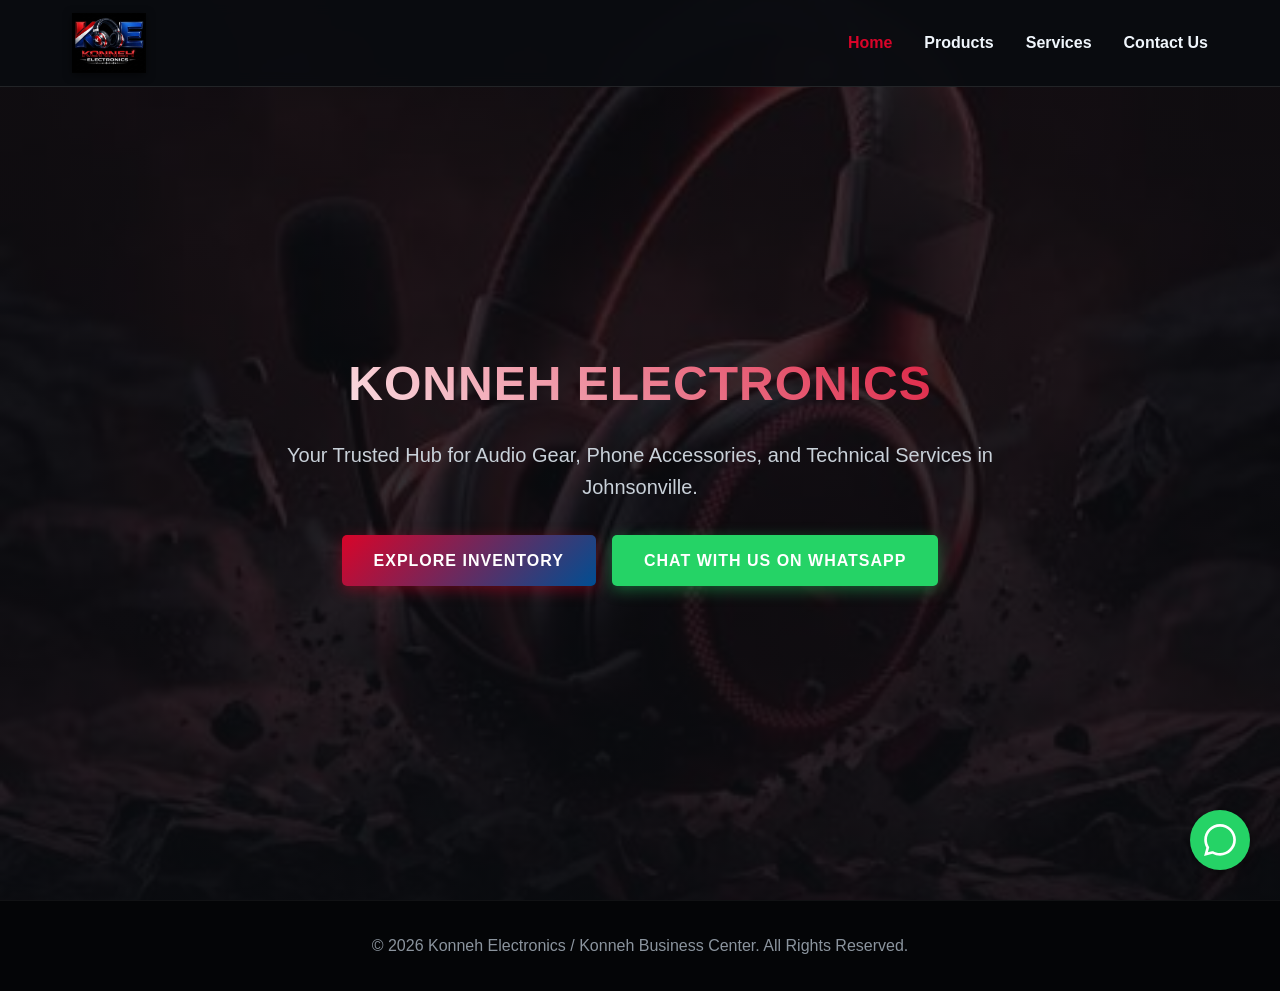
<file: index.html>
<!DOCTYPE html>
<html lang="en">
<head>
    <meta charset="UTF-8">
    <meta name="viewport" content="width=device-width, initial-scale=1.0">
    <title>Konneh Electronics | Home</title>
    <link rel="stylesheet" href="styles.css">
</head>
<body>

    <!-- Header Navigation -->
    <header>
    <div class="nav-container">
        <!-- Mobile Menu Toggle Button (Left Side) -->
        <button class="mobile-menu-btn" id="mobile-menu-btn" aria-label="Toggle Navigation">
            <span class="bar"></span>
            <span class="bar"></span>
            <span class="bar"></span>
        </button>

        <!-- Logo (After Toggle Button) -->
        <div class="logo-container">
            <a href="index.html">
                <img src="Konneh Electronics logo.jpg" alt="Konneh Electronics Logo">
            </a>
        </div>

        <nav>
            <ul id="nav-list">
                <li><a href="index.html" class="active">Home</a></li>
                <li><a href="products.html">Products</a></li>
                <li><a href="services.html">Services</a></li>
                <li><a href="contact.html">Contact Us</a></li>
            </ul>
        </nav>
    </div>
</header>

    <!-- Hero Section -->
    <section class="hero">
        <div class="hero-content">
            <h1>Konneh Electronics</h1>
            <p>Your Trusted Hub for Audio Gear, Phone Accessories, and Technical Services in Johnsonville.</p>
            <div class="btn-group">
                <a href="products.html" class="btn">Explore Inventory</a>
                <a href="https://wa.me/231779116693?text=Hello%20Konneh%20Electronics,%20I%20have%20an%20inquiry%20about%20your%20products/services." target="_blank" class="btn btn-whatsapp">
                    Chat with us on WhatsApp
                </a>
            </div>
        </div>
    </section>

    <!-- Floating WhatsApp Button -->
    <a href="https://wa.me/231779116693?text=Hello%20Konneh%20Electronics,%20I%20have%20a%20question!" class="whatsapp-float" target="_blank" title="Chat on WhatsApp">
        <svg style="width:32px;height:32px;fill:white;" viewBox="0 0 24 24">
            <path d="M.057 24l1.687-6.163c-1.041-1.804-1.588-3.849-1.587-5.946.003-6.556 5.338-11.891 11.893-11.891 3.181.001 6.167 1.24 8.413 3.488 2.245 2.248 3.481 5.236 3.48 8.414-.003 6.557-5.338 11.892-11.893 11.892-1.99-.001-3.951-.5-5.688-1.448l-6.305 1.654zm6.597-3.807c1.676.995 3.276 1.591 5.392 1.592 5.448 0 9.886-4.434 9.889-9.885.002-5.462-4.415-9.89-9.881-9.892-5.452 0-9.887 4.434-9.889 9.884-.001 2.225.651 3.891 1.746 5.634l-.999 3.648 3.842-.981z"/>
        </svg>
    </a>

    <!-- Footer -->
    <footer>
        <p>&copy; 2026 Konneh Electronics / Konneh Business Center. All Rights Reserved.</p>
    </footer>

    <script src="script.js"></script>
</body>
</html>
</file>
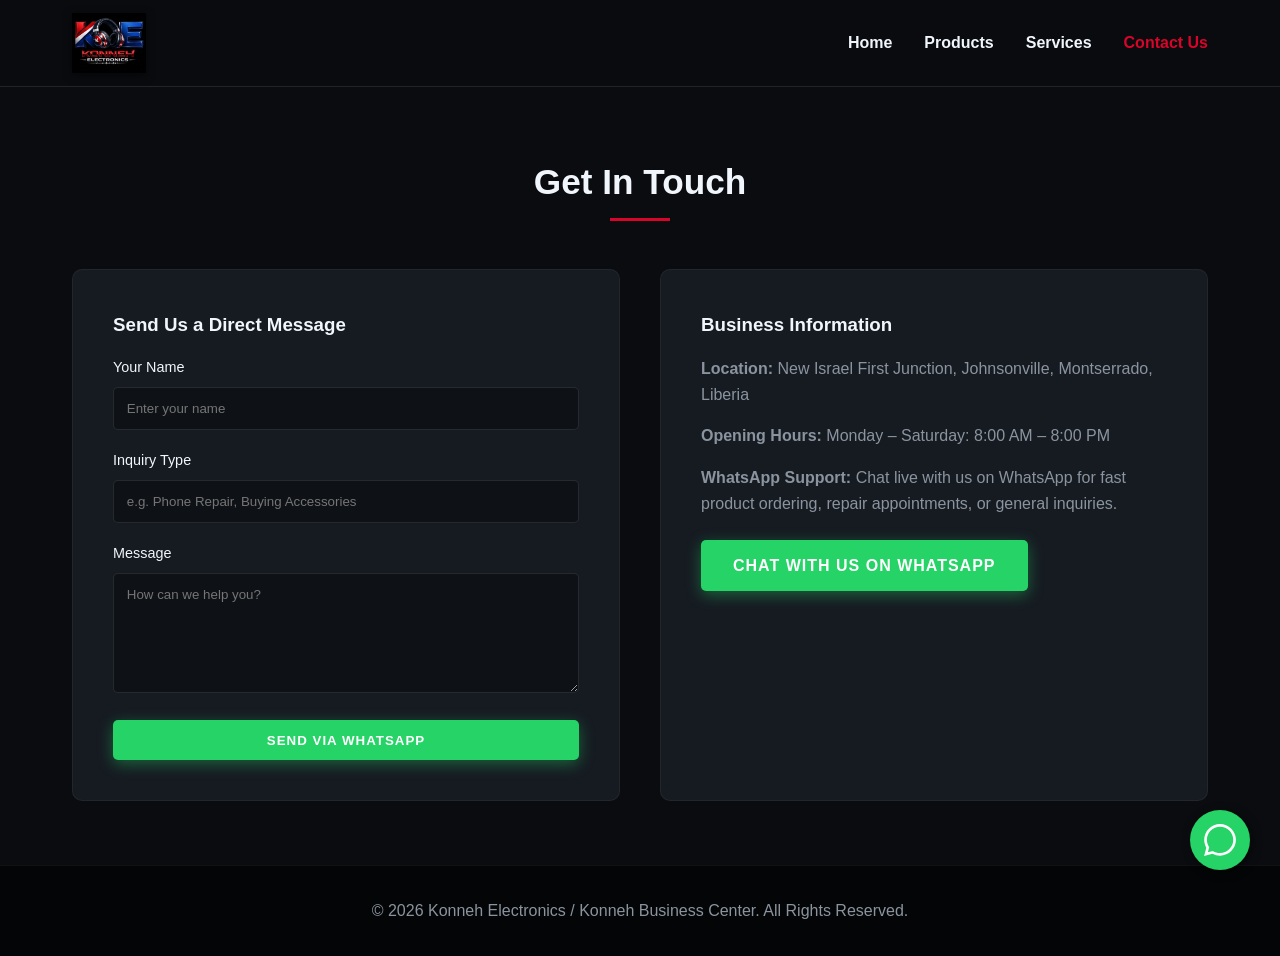
<file: contact.html>
<!DOCTYPE html>
<html lang="en">
<head>
    <meta charset="UTF-8">
    <meta name="viewport" content="width=device-width, initial-scale=1.0">
    <title>Konneh Electronics | Contact Us</title>
    <link rel="stylesheet" href="styles.css">
</head>
<body class="page-body">

    <!-- Header Navigation -->
 <header>
    <div class="nav-container">
        <button class="mobile-menu-btn" id="mobile-menu-btn" aria-label="Toggle Navigation">
            <span class="bar"></span>
            <span class="bar"></span>
            <span class="bar"></span>
        </button>

        <div class="logo-container">
            <a href="index.html">
                <img src="Konneh Electronics logo.jpg" alt="Konneh Electronics Logo">
            </a>
        </div>

        <nav>
            <ul id="nav-list">
                <li><a href="index.html">Home</a></li>
                <li><a href="products.html">Products</a></li>
                <li><a href="services.html">Services</a></li>
                <li><a href="contact.html" class="active">Contact Us</a></li>
            </ul>
        </nav>
    </div>
</header>

    <!-- Contact & Direct Message Section -->
    <section class="container page-content">
        <h2 class="section-title">Get In Touch</h2>
        <div class="contact-grid">
            
            <!-- Direct Web Message Form -->
            <div class="contact-box">
                <h3 style="margin-bottom: 1rem;">Send Us a Direct Message</h3>
                <form id="contactForm">
                    <div class="form-group">
                        <label for="name">Your Name</label>
                        <input type="text" id="name" placeholder="Enter your name" required>
                    </div>
                    <div class="form-group">
                        <label for="service">Inquiry Type</label>
                        <input type="text" id="service" placeholder="e.g. Phone Repair, Buying Accessories" required>
                    </div>
                    <div class="form-group">
                        <label for="message">Message</label>
                        <textarea id="message" placeholder="How can we help you?" required></textarea>
                    </div>
                    <button type="submit" class="btn btn-whatsapp" style="width: 100%; border: none; cursor: pointer;">Send via WhatsApp</button>
                </form>
            </div>

            <!-- Store Location & Details -->
            <div class="contact-box">
                <h3 style="margin-bottom: 1rem;">Business Information</h3>
                <p style="color: var(--text-muted); margin-bottom: 1rem;">
                    <strong>Location:</strong> New Israel First Junction, Johnsonville, Montserrado, Liberia
                </p>
                <p style="color: var(--text-muted); margin-bottom: 1rem;">
                    <strong>Opening Hours:</strong> Monday – Saturday: 8:00 AM – 8:00 PM
                </p>
                <p style="color: var(--text-muted); margin-bottom: 1.5rem;">
                    <strong>WhatsApp Support:</strong> Chat live with us on WhatsApp for fast product ordering, repair appointments, or general inquiries.
                </p>
                <a href="https://wa.me/231779116693" target="_blank" class="btn btn-whatsapp">
                    Chat with us on WhatsApp
                </a>
            </div>

        </div>
    </section>

    <!-- Floating WhatsApp Button -->
    <a href="https://wa.me/231779116693?text=Hello%20Konneh%20Electronics,%20I%20have%20a%20question!" class="whatsapp-float" target="_blank" title="Chat on WhatsApp">
        <svg style="width:32px;height:32px;fill:white;" viewBox="0 0 24 24">
            <path d="M.057 24l1.687-6.163c-1.041-1.804-1.588-3.849-1.587-5.946.003-6.556 5.338-11.891 11.893-11.891 3.181.001 6.167 1.24 8.413 3.488 2.245 2.248 3.481 5.236 3.48 8.414-.003 6.557-5.338 11.892-11.893 11.892-1.99-.001-3.951-.5-5.688-1.448l-6.305 1.654zm6.597-3.807c1.676.995 3.276 1.591 5.392 1.592 5.448 0 9.886-4.434 9.889-9.885.002-5.462-4.415-9.89-9.881-9.892-5.452 0-9.887 4.434-9.889 9.884-.001 2.225.651 3.891 1.746 5.634l-.999 3.648 3.842-.981z"/>
        </svg>
    </a>

    <!-- Footer -->
    <footer>
        <p>&copy; 2026 Konneh Electronics / Konneh Business Center. All Rights Reserved.</p>
    </footer>

    <script src="script.js"></script>
</body>
</html>
</file>
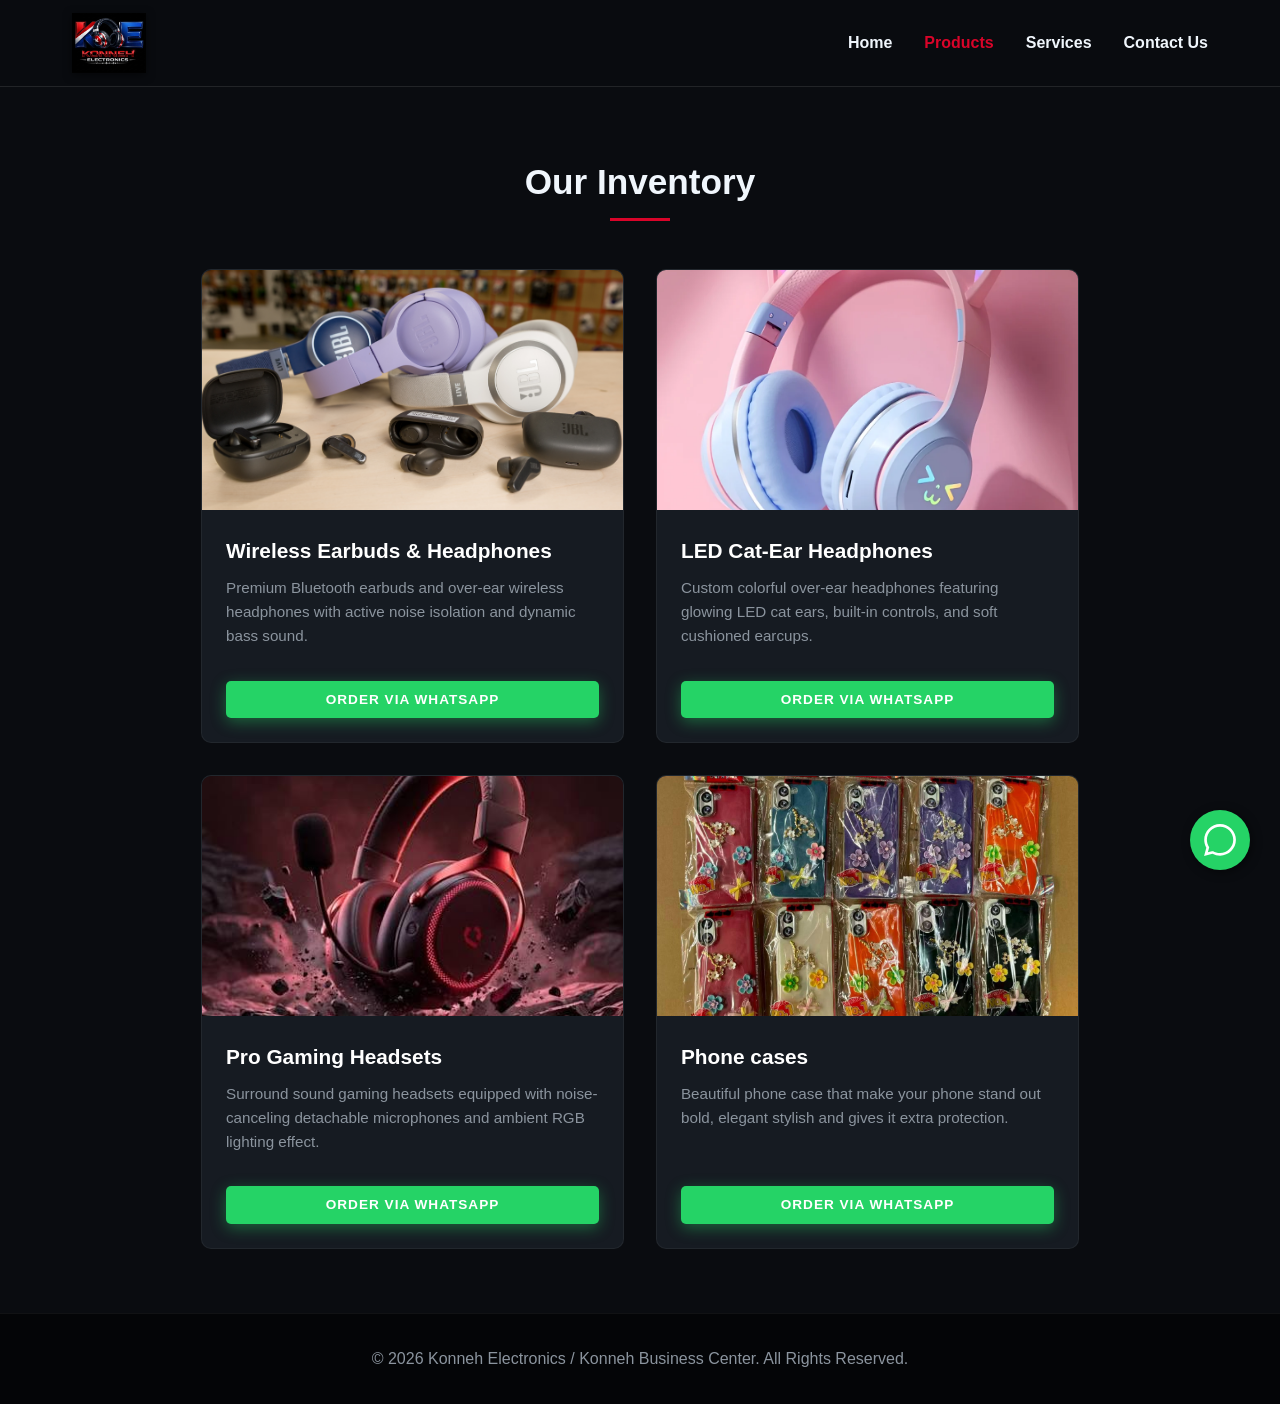
<file: products.html>
<!DOCTYPE html>
<html lang="en">
<head>
    <meta charset="UTF-8">
    <meta name="viewport" content="width=device-width, initial-scale=1.0">
    <title>Konneh Electronics | Products</title>
    <link rel="stylesheet" href="styles.css">
</head>
<body class="page-body">

    <!-- Header Navigation -->
   <header>
    <div class="nav-container">
        <button class="mobile-menu-btn" id="mobile-menu-btn" aria-label="Toggle Navigation">
            <span class="bar"></span>
            <span class="bar"></span>
            <span class="bar"></span>
        </button>

        <div class="logo-container">
            <a href="index.html">
                <img src="Konneh Electronics logo.jpg" alt="Konneh Electronics Logo">
            </a>
        </div>

        <nav>
            <ul id="nav-list">
                <li><a href="index.html">Home</a></li>
                <li><a href="products.html" class="active">Products</a></li>
                <li><a href="services.html">Services</a></li>
                <li><a href="contact.html">Contact Us</a></li>
            </ul>
        </nav>
    </div>
</header>

    <!-- Products Gallery Section -->
    <section class="container page-content">
        <h2 class="section-title">Our Inventory</h2>
        
        <!-- Dynamic Product Grid loaded from products.json via script.js -->
        <div id="product-grid" class="grid">
            <p style="color: var(--text-muted); text-align: center; grid-column: 1 / -1;">Loading inventory...</p>
        </div>
    </section>

    <!-- Floating WhatsApp Button -->
    <a href="https://wa.me/231779116693?text=Hello%20Konneh%20Electronics,%20I%20have%20a%20question!" class="whatsapp-float" target="_blank" title="Chat on WhatsApp">
        <svg style="width:32px;height:32px;fill:white;" viewBox="0 0 24 24">
            <path d="M.057 24l1.687-6.163c-1.041-1.804-1.588-3.849-1.587-5.946.003-6.556 5.338-11.891 11.893-11.891 3.181.001 6.167 1.24 8.413 3.488 2.245 2.248 3.481 5.236 3.48 8.414-.003 6.557-5.338 11.892-11.893 11.892-1.99-.001-3.951-.5-5.688-1.448l-6.305 1.654zm6.597-3.807c1.676.995 3.276 1.591 5.392 1.592 5.448 0 9.886-4.434 9.889-9.885.002-5.462-4.415-9.89-9.881-9.892-5.452 0-9.887 4.434-9.889 9.884-.001 2.225.651 3.891 1.746 5.634l-.999 3.648 3.842-.981z"/>
        </svg>
    </a>

    <!-- Footer -->
    <footer>
        <p>&copy; 2026 Konneh Electronics / Konneh Business Center. All Rights Reserved.</p>
    </footer>

    <script src="script.js"></script>
</body>
</html>
</file>
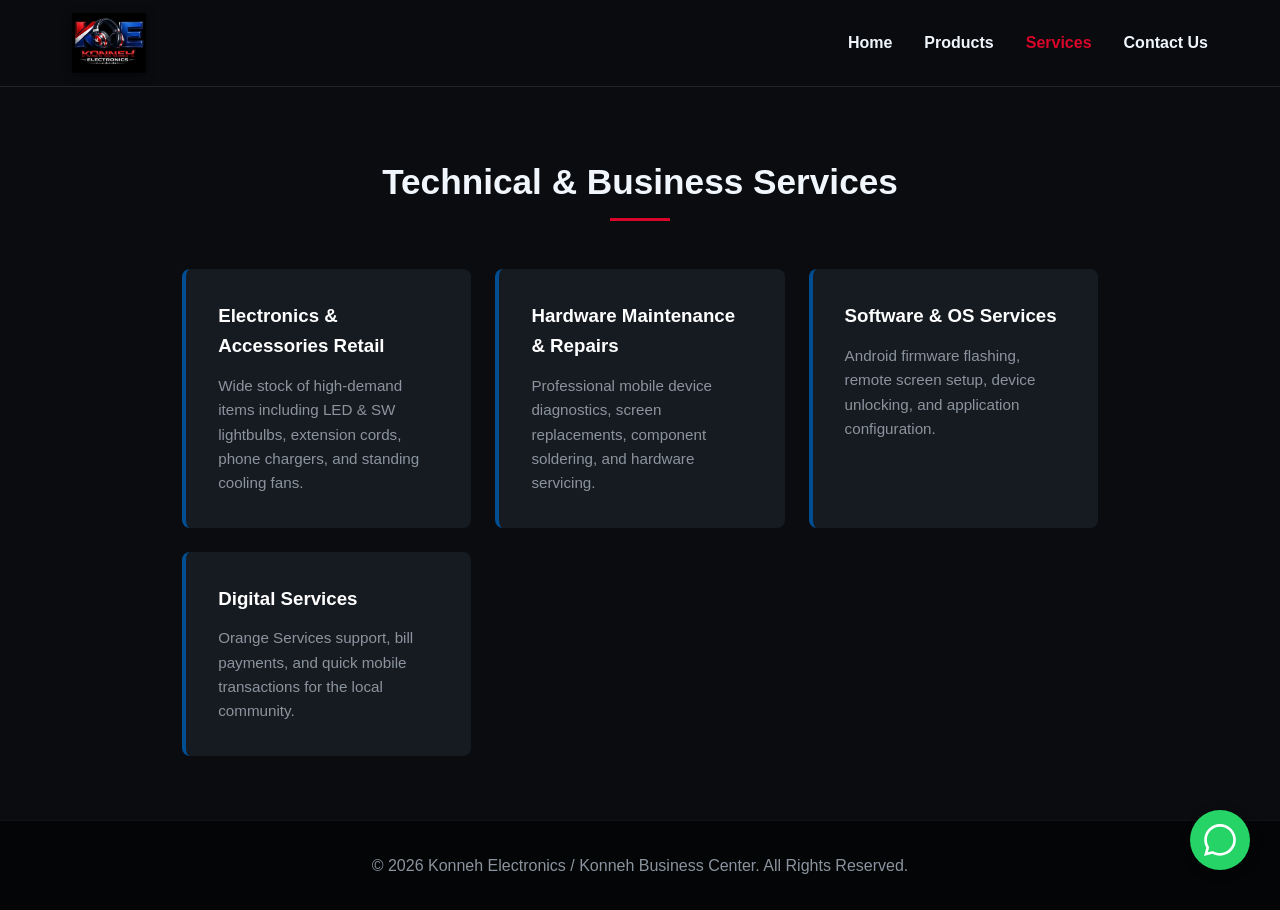
<file: services.html>
<!DOCTYPE html>
<html lang="en">
<head>
    <meta charset="UTF-8">
    <meta name="viewport" content="width=device-width, initial-scale=1.0">
    <title>Konneh Electronics | Services</title>
    <link rel="stylesheet" href="styles.css">
</head>
<body class="page-body">

    <!-- Header Navigation -->
   <header>
    <div class="nav-container">
        <button class="mobile-menu-btn" id="mobile-menu-btn" aria-label="Toggle Navigation">
            <span class="bar"></span>
            <span class="bar"></span>
            <span class="bar"></span>
        </button>

        <div class="logo-container">
            <a href="index.html">
                <img src="Konneh Electronics logo.jpg" alt="Konneh Electronics Logo">
            </a>
        </div>

        <nav>
            <ul id="nav-list">
                <li><a href="index.html">Home</a></li>
                <li><a href="products.html">Products</a></li>
                <li><a href="services.html" class="active">Services</a></li>
                <li><a href="contact.html">Contact Us</a></li>
            </ul>
        </nav>
    </div>
</header>

    <!-- Services Section -->
    <section class="container page-content">
        <h2 class="section-title">Technical & Business Services</h2>
        <div class="services-grid">
            <div class="service-card">
                <h3>Electronics & Accessories Retail</h3>
                <p>Wide stock of high-demand items including LED & SW lightbulbs, extension cords, phone chargers, and standing cooling fans.</p>
            </div>
            <div class="service-card">
                <h3>Hardware Maintenance & Repairs</h3>
                <p>Professional mobile device diagnostics, screen replacements, component soldering, and hardware servicing.</p>
            </div>
            <div class="service-card">
                <h3>Software & OS Services</h3>
                <p>Android firmware flashing, remote screen setup, device unlocking, and application configuration.</p>
            </div>
            <div class="service-card">
                <h3>Digital Services</h3>
                <p>Orange Services support, bill payments, and quick mobile transactions for the local community.</p>
            </div>
        </div>
    </section>

    <!-- Floating WhatsApp Button -->
    <a href="https://wa.me/231779116693?text=Hello%20Konneh%20Electronics,%20I%20have%20a%20question!" class="whatsapp-float" target="_blank" title="Chat on WhatsApp">
        <svg style="width:32px;height:32px;fill:white;" viewBox="0 0 24 24">
            <path d="M.057 24l1.687-6.163c-1.041-1.804-1.588-3.849-1.587-5.946.003-6.556 5.338-11.891 11.893-11.891 3.181.001 6.167 1.24 8.413 3.488 2.245 2.248 3.481 5.236 3.48 8.414-.003 6.557-5.338 11.892-11.893 11.892-1.99-.001-3.951-.5-5.688-1.448l-6.305 1.654zm6.597-3.807c1.676.995 3.276 1.591 5.392 1.592 5.448 0 9.886-4.434 9.889-9.885.002-5.462-4.415-9.89-9.881-9.892-5.452 0-9.887 4.434-9.889 9.884-.001 2.225.651 3.891 1.746 5.634l-.999 3.648 3.842-.981z"/>
        </svg>
    </a>

    <!-- Footer -->
    <footer>
        <p>&copy; 2026 Konneh Electronics / Konneh Business Center. All Rights Reserved.</p>
    </footer>

    <script src="script.js"></script>
</body>
</html>
</file>
<file: styles.css>
:root {
    --primary-red: #d90429;
    --primary-blue: #004e92;
    --whatsapp-green: #25d366;
    --dark-bg: #0a0c10;
    --card-bg: #161b22;
    --text-light: #f0f6fc;
    --text-muted: #8b949e;
    --accent-glow: rgba(217, 4, 41, 0.4);
}

* {
    box-sizing: border-box;
    margin: 0;
    padding: 0;
    font-family: 'Segoe UI', Tahoma, Geneva, Verdana, sans-serif;
}

body {
    background-color: var(--dark-bg);
    color: var(--text-light);
    line-height: 1.6;
    min-height: 100vh;
    display: flex;
    flex-direction: column;
}

/* Page Spacing for Inner Pages */
.page-body {
    padding-top: 90px;
}

.page-content {
    flex-grow: 1;
}

/* Navigation Header */
header {
    background: rgba(10, 12, 16, 0.95);
    position: fixed;
    top: 0;
    width: 100%;
    z-index: 1000;
    border-bottom: 1px solid rgba(255, 255, 255, 0.1);
    backdrop-filter: blur(8px);
}

.nav-container {
    max-width: 1200px;
    margin: 0 auto;
    display: flex;
    justify-content: space-between;
    align-items: center;
    padding: 0.8rem 2rem;
    position: relative;
}

/* Bigger & Clearer Logo Settings */
.logo-container img {
    height: 60px;
    width: auto;
    display: block;
    object-fit: contain;
    image-rendering: -webkit-optimize-contrast;
    image-rendering: crisp-edges;
    filter: drop-shadow(0 2px 4px rgba(0,0,0,0.5));
}

nav ul {
    display: flex;
    list-style: none;
    gap: 2rem;
}

nav a {
    color: var(--text-light);
    text-decoration: none;
    font-weight: 600;
    transition: color 0.3s;
}

nav a:hover,
nav a.active {
    color: var(--primary-red);
}

/* Mobile Menu Toggle Button Icon */
.mobile-menu-btn {
    display: none;
    flex-direction: column;
    justify-content: space-between;
    width: 30px;
    height: 21px;
    background: transparent;
    border: none;
    cursor: pointer;
    z-index: 1001;
}

.mobile-menu-btn .bar {
    height: 3px;
    width: 100%;
    background-color: var(--text-light);
    border-radius: 2px;
    transition: all 0.3s ease;
}

/* Hero Section */
.hero {
    position: relative;
    min-height: 100vh;
    display: flex;
    align-items: center;
    justify-content: center;
    padding: 6rem 2rem 4rem;
    background: linear-gradient(rgba(10, 12, 16, 0.75), rgba(10, 12, 16, 0.9)), url('website background image.jpg') center/cover no-repeat;
    text-align: center;
}

.hero-content {
    max-width: 800px;
}

.hero h1 {
    font-size: 3rem;
    margin-bottom: 1rem;
    text-transform: uppercase;
    letter-spacing: 1px;
    background: linear-gradient(45deg, #ffffff, #d90429);
    -webkit-background-clip: text;
    -webkit-text-fill-color: transparent;
}

.hero p {
    font-size: 1.25rem;
    color: #c9d1d9;
    margin-bottom: 2rem;
}

.btn-group {
    display: flex;
    gap: 1rem;
    justify-content: center;
    flex-wrap: wrap;
}

.btn {
    display: inline-block;
    padding: 0.8rem 2rem;
    background: linear-gradient(135deg, var(--primary-red), var(--primary-blue));
    color: white;
    text-decoration: none;
    border-radius: 5px;
    font-weight: bold;
    text-transform: uppercase;
    letter-spacing: 1px;
    box-shadow: 0 4px 15px var(--accent-glow);
    transition: transform 0.2s, box-shadow 0.2s;
}

.btn-whatsapp {
    background: var(--whatsapp-green);
    color: #ffffff;
    box-shadow: 0 4px 15px rgba(37, 211, 102, 0.4);
}

.btn:hover {
    transform: translateY(-2px);
    box-shadow: 0 6px 20px rgba(0, 78, 146, 0.6);
}

.btn-whatsapp:hover {
    box-shadow: 0 6px 20px rgba(37, 211, 102, 0.6);
}

/* Container */
.container {
    max-width: 1200px;
    margin: 0 auto;
    padding: 4rem 2rem;
}

.section-title {
    text-align: center;
    font-size: 2.2rem;
    margin-bottom: 3rem;
    position: relative;
}

.section-title::after {
    content: '';
    display: block;
    width: 60px;
    height: 3px;
    background: var(--primary-red);
    margin: 0.5rem auto 0;
}

/* Product Gallery Grid */
.grid {
    display: grid;
    grid-template-columns: repeat(auto-fit, minmax(280px, 1fr));
    gap: 2rem;
}

.card {
    background: var(--card-bg);
    border-radius: 10px;
    overflow: hidden;
    border: 1px solid rgba(255, 255, 255, 0.05);
    transition: transform 0.3s, border-color 0.3s;
    display: flex;
    flex-direction: column;
    justify-content: space-between;
}

.card:hover {
    transform: translateY(-5px);
    border-color: var(--primary-red);
}

.card img {
    width: 100%;
    height: 240px;
    object-fit: cover;
    display: block;
}

.card-body {
    padding: 1.5rem;
    flex-grow: 1;
    display: flex;
    flex-direction: column;
    justify-content: space-between;
}

.card-title {
    font-size: 1.3rem;
    margin-bottom: 0.5rem;
    color: #fff;
}

.card-text {
    color: var(--text-muted);
    font-size: 0.95rem;
    margin-bottom: 1rem;
}

/* Services List */
.services-grid {
    display: grid;
    grid-template-columns: repeat(auto-fit, minmax(250px, 1fr));
    gap: 1.5rem;
}

.service-card {
    background: var(--card-bg);
    padding: 2rem;
    border-radius: 8px;
    border-left: 4px solid var(--primary-blue);
}

.service-card h3 {
    margin-bottom: 0.8rem;
    color: #fff;
}

.service-card p {
    color: var(--text-muted);
    font-size: 0.95rem;
}

/* Message Form & Contact Section */
.contact-grid {
    display: grid;
    grid-template-columns: 1fr 1fr;
    gap: 2.5rem;
}

.contact-box {
    background: var(--card-bg);
    border-radius: 10px;
    padding: 2.5rem;
    border: 1px solid rgba(255, 255, 255, 0.05);
}

.form-group {
    margin-bottom: 1.2rem;
}

.form-group label {
    display: block;
    margin-bottom: 0.5rem;
    color: var(--text-light);
    font-size: 0.9rem;
}

.form-group input,
.form-group textarea {
    width: 100%;
    padding: 0.8rem;
    background: rgba(10, 12, 16, 0.6);
    border: 1px solid rgba(255, 255, 255, 0.1);
    border-radius: 5px;
    color: #fff;
    outline: none;
}

.form-group input:focus,
.form-group textarea:focus {
    border-color: var(--primary-blue);
}

.form-group textarea {
    resize: vertical;
    min-height: 120px;
}

/* Floating WhatsApp Icon */
.whatsapp-float {
    position: fixed;
    width: 60px;
    height: 60px;
    bottom: 30px;
    right: 30px;
    background-color: var(--whatsapp-green);
    color: #FFF;
    border-radius: 50px;
    text-align: center;
    font-size: 30px;
    box-shadow: 2px 2px 10px rgba(0, 0, 0, 0.5);
    z-index: 1000;
    display: flex;
    align-items: center;
    justify-content: center;
    text-decoration: none;
    transition: transform 0.3s;
}

.whatsapp-float:hover {
    transform: scale(1.1);
}

/* Footer */
footer {
    background: #040507;
    text-align: center;
    padding: 2rem;
    color: var(--text-muted);
    border-top: 1px solid rgba(255, 255, 255, 0.05);
    margin-top: auto;
}

/* Mobile Media Queries */
@media (max-width: 768px) {
    .nav-container {
        justify-content: flex-start;
        gap: 1.5rem;
    }

    .mobile-menu-btn {
        display: flex;
    }

    .logo-container img {
        height: 52px;
    }

    nav ul {
        display: none;
        flex-direction: column;
        position: absolute;
        top: 100%;
        left: 0;
        width: 100%;
        background: rgba(10, 12, 16, 0.98);
        border-bottom: 1px solid rgba(255, 255, 255, 0.1);
        padding: 1.5rem 0;
        gap: 1.5rem;
        text-align: center;
    }

    nav ul.nav-active {
        display: flex;
    }

    .contact-grid {
        grid-template-columns: 1fr;
    }

    .hero h1 {
        font-size: 2.2rem;
    }
}
</file>
